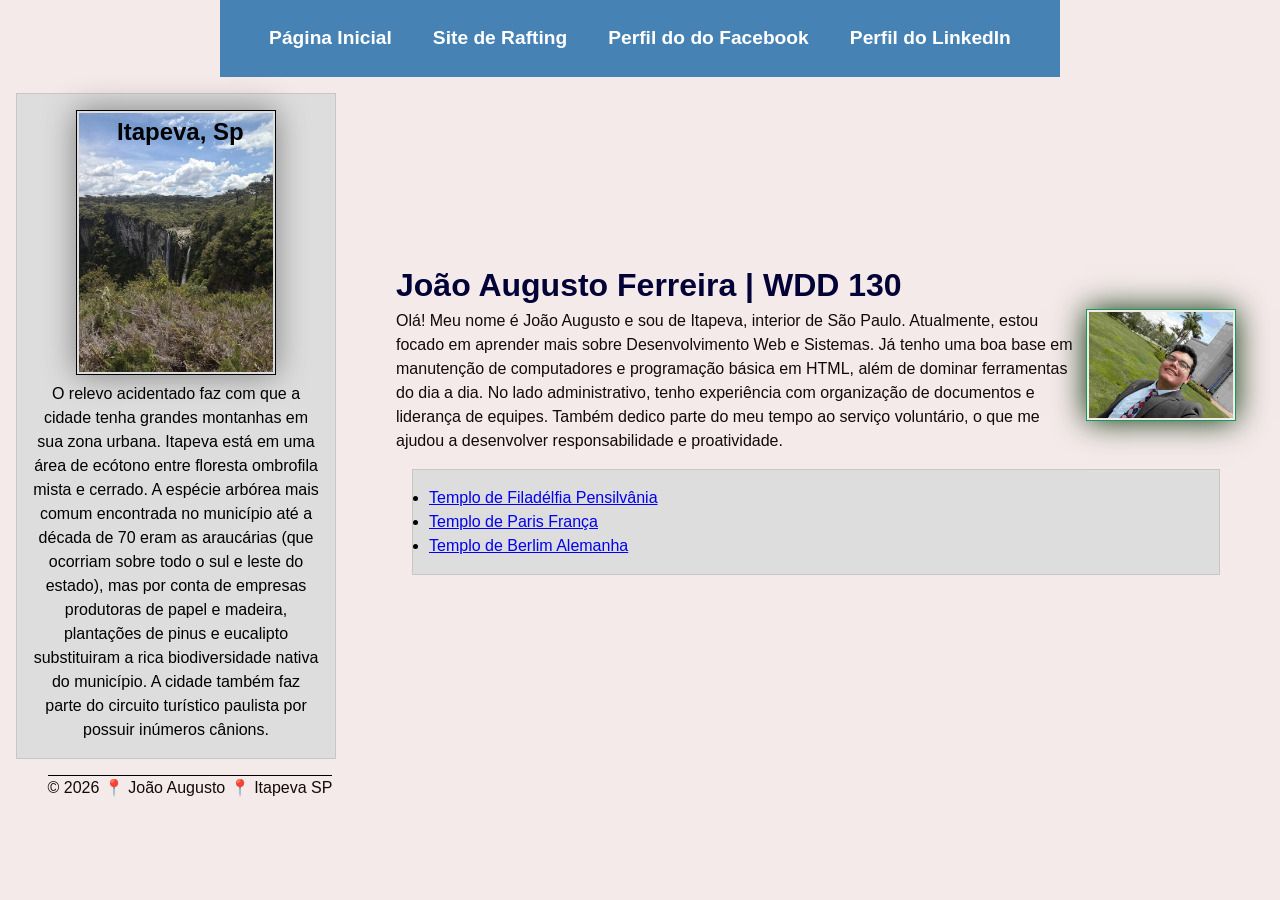
<file: index.html>
<!DOCTYPE html>
<html lang="pt-br">

<head>
    <meta charset="UTF-8">
    <meta name="viewport" content="width=device-width, initial-scale=1.0">
    <title>WDD 130 - João Augusto Ferreira</title>
    <meta name="description"
        content="Descreva sua página inicial aqui usando palavras-chave como seu nome, o curso, a finalidade da página.">
    <meta name="author" content="João Augusto">

    <link rel="stylesheet" href="estilos/estilos.css">

</head>

<body>
    <header>
        <nav>
            <a href="#">Página Inicial</a>
            <a href="wwr/">Site de Rafting</a>
            <a href="https://www.facebook.com/share/1BQxqqYPHi/"> Perfil do do Facebook</a>
            <a
                href="Https://www.linkedin.com/in/joão-augusto-ferreira-665506199?utm_source=share_via&utm_content=profile&utm_medium=member_android">
                Perfil
                do LinkedIn</a>
        </nav>
    </header>

    <div class="grid">

        <main>
            <h1>João Augusto Ferreira | WDD 130</h1>
            <img src="imagens/perfil.jpg" alt="Foto de perfil de João Augusto Ferreira" width="200">
            <p>
                Olá! Meu nome é João Augusto e sou de Itapeva, interior de São Paulo. Atualmente, estou focado em
                aprender
                mais sobre Desenvolvimento Web e Sistemas. Já tenho uma boa base em manutenção de computadores e
                programação básica em HTML, além de dominar ferramentas do dia a dia. No lado administrativo, tenho
                experiência com organização de documentos e liderança de equipes. Também dedico parte do meu tempo ao
                serviço voluntário, o que me ajudou a desenvolver responsabilidade e proatividade.
            </p>

            <ul class="caixa">
                <li><a href="https://www.churchofjesuschrist.org/temples/details/philadelphia-pennsylvania-temple"
                        target="_blank">Templo de Filadélfia Pensilvânia</a></li>
                <li><a href="https://www.churchofjesuschrist.org/temples/details/paris-france-temple"
                        target="_blank">Templo
                        de
                        Paris França</a></li>
                <li><a href="https://www.churchofjesuschrist.org/temples/details/lima-peru-los-olivos-temple"
                        target="_blank">Templo
                        de Berlim Alemanha</a></li>
            </ul>
        </main>

        <aside class="caixa">
            <h2>Itapeva, Sp</h2>
            <img src="imagens/itapeva.jpg" alt="Cânion Pirituba" class="place-img">

            <p>O relevo acidentado faz com que a cidade tenha grandes montanhas em sua zona urbana. Itapeva está em uma
                área
                de ecótono
                entre floresta ombrofila mista e cerrado. A espécie arbórea mais comum encontrada no município até a
                década
                de 70 eram
                as araucárias (que ocorriam sobre todo o sul e leste do estado), mas por conta de empresas produtoras de
                papel e
                madeira, plantações de pinus e eucalipto substituiram a rica biodiversidade nativa do município. A
                cidade
                também faz
                parte do circuito turístico paulista por possuir inúmeros cânions.</p>



        </aside>



        <footer>
            <p>© 2026 📍 João Augusto 📍 Itapeva SP</p>
        </footer>
</body>

</html>
</file>
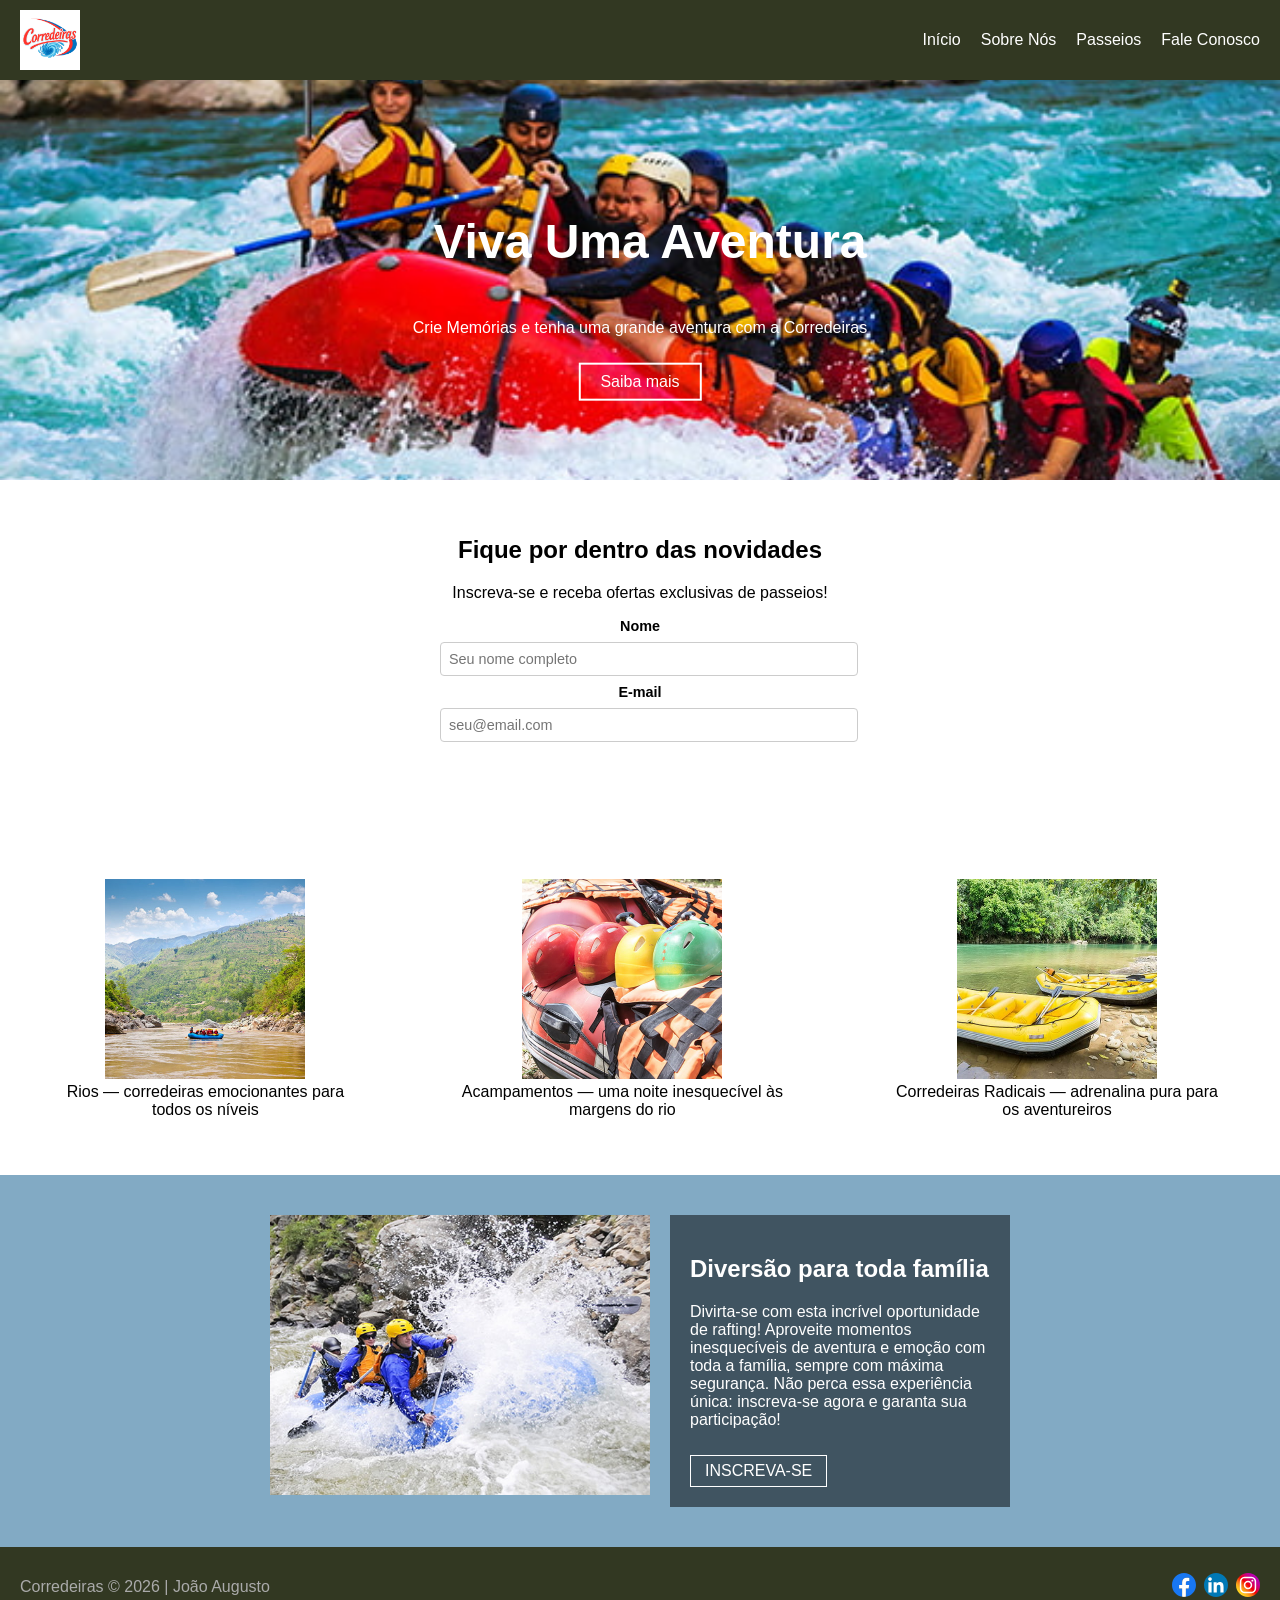
<file: wwr/index.html>
<!DOCTYPE html>
<html lang="pt-br">

<head>
    <meta charset="utf-8">
    <meta name="viewport" content="width=device-width, initial-scale=1">
    <meta name="description"
        content="Corredeiras Rafting tem passeios emocionantes de rafting. Experiências para todos os níveis, com muita segurança e proficionaís experientes.">
    <title>Corredeiras</title>
    <meta name="author" content="João Augusto Anselmo Moraes Ferreira">
    <link rel="stylesheet" href="estilos/rafting.css">
</head>

<body>

    <header>
        <img src="imagens/logo.png" alt="Logo Corredeiras">
        <nav>
            <ul>
                <li><a href="index.html">Início</a></li>
                <li><a href="sobre.html">Sobre Nós </a></li>
                <li><a href="passeios.html">Passeios</a></li>
                <li><a href="contato.html">Fale Conosco</a></li>
            </ul>
        </nav>
    </header>

    <main>

        <div class="hero">
            <img src="imagens/viajem.jpg" alt="Rafting em corredeiras">
            <div class="hero-texto">
                <h2>Viva Uma Aventura</h2>
                <p>Crie Memórias e tenha uma grande aventura com a Corredeiras</p>
                <a href="passeios.html">Saiba mais</a>
            </div>
        </div>
        <section class="newsletter">
            <h2>Fique por dentro das novidades</h2>
            <p>Inscreva-se e receba ofertas exclusivas de passeios!</p>

            <form action="#" method="get">
                <label for="nome">Nome</label>
                <input type="text" id="nome" name="nome" placeholder="Seu nome completo">

                <label for="email">E-mail</label>
                <input type="email" id="email" name="email" placeholder="seu@email.com">

                <button type="submit">Quero me inscrever!</button>
            </form>
        </section>

        <section class="galeria">
            <figure>
                <img src="imagens/rio-jacare.jpg" alt="Rio Jacaré">
                <figcaption>Rios — corredeiras emocionantes para todos os níveis</figcaption>
            </figure>
            <figure>
                <img src="imagens/capacete.jpg" alt="Acampamento">
                <figcaption>Acampamentos — uma noite inesquecível às margens do rio</figcaption>
            </figure>
            <figure>
                <img src="imagens/boia.jpg" alt="Corredeiras">
                <figcaption>Corredeiras Radicais — adrenalina pura para os aventureiros</figcaption>
            </figure>
        </section>

        <section class="destaque">
            <img src="imagens/raafio.jpg" alt="Paisagem de rio">
            <div class="destaque-texto">
                <h2>Diversão para toda família</h2>
                <p>Divirta-se com esta incrível oportunidade de rafting! Aproveite momentos inesquecíveis de aventura e
                    emoção com toda a
                    família, sempre com máxima segurança. Não perca essa experiência única: inscreva-se agora e garanta
                    sua participação!</p>
                <a href="contato.html">INSCREVA-SE</a>
            </div>
        </section>

    </main>

    <footer>
        <p>Corredeiras © 2026 | João Augusto</p>
        <nav class="socialmedia">
            <a href="https://facebook.com"><img src="imagens/facebook.svg" alt="Facebook"></a>
            <a href="https://linkedin.com"><img src="imagens/linkedin.svg" alt="linkedin"></a>
            <a href="https://instagram.com"><img src="imagens/instagram.svg" alt="Instagram"></a>
        </nav>
    </footer>

</body>

</html>
</file>
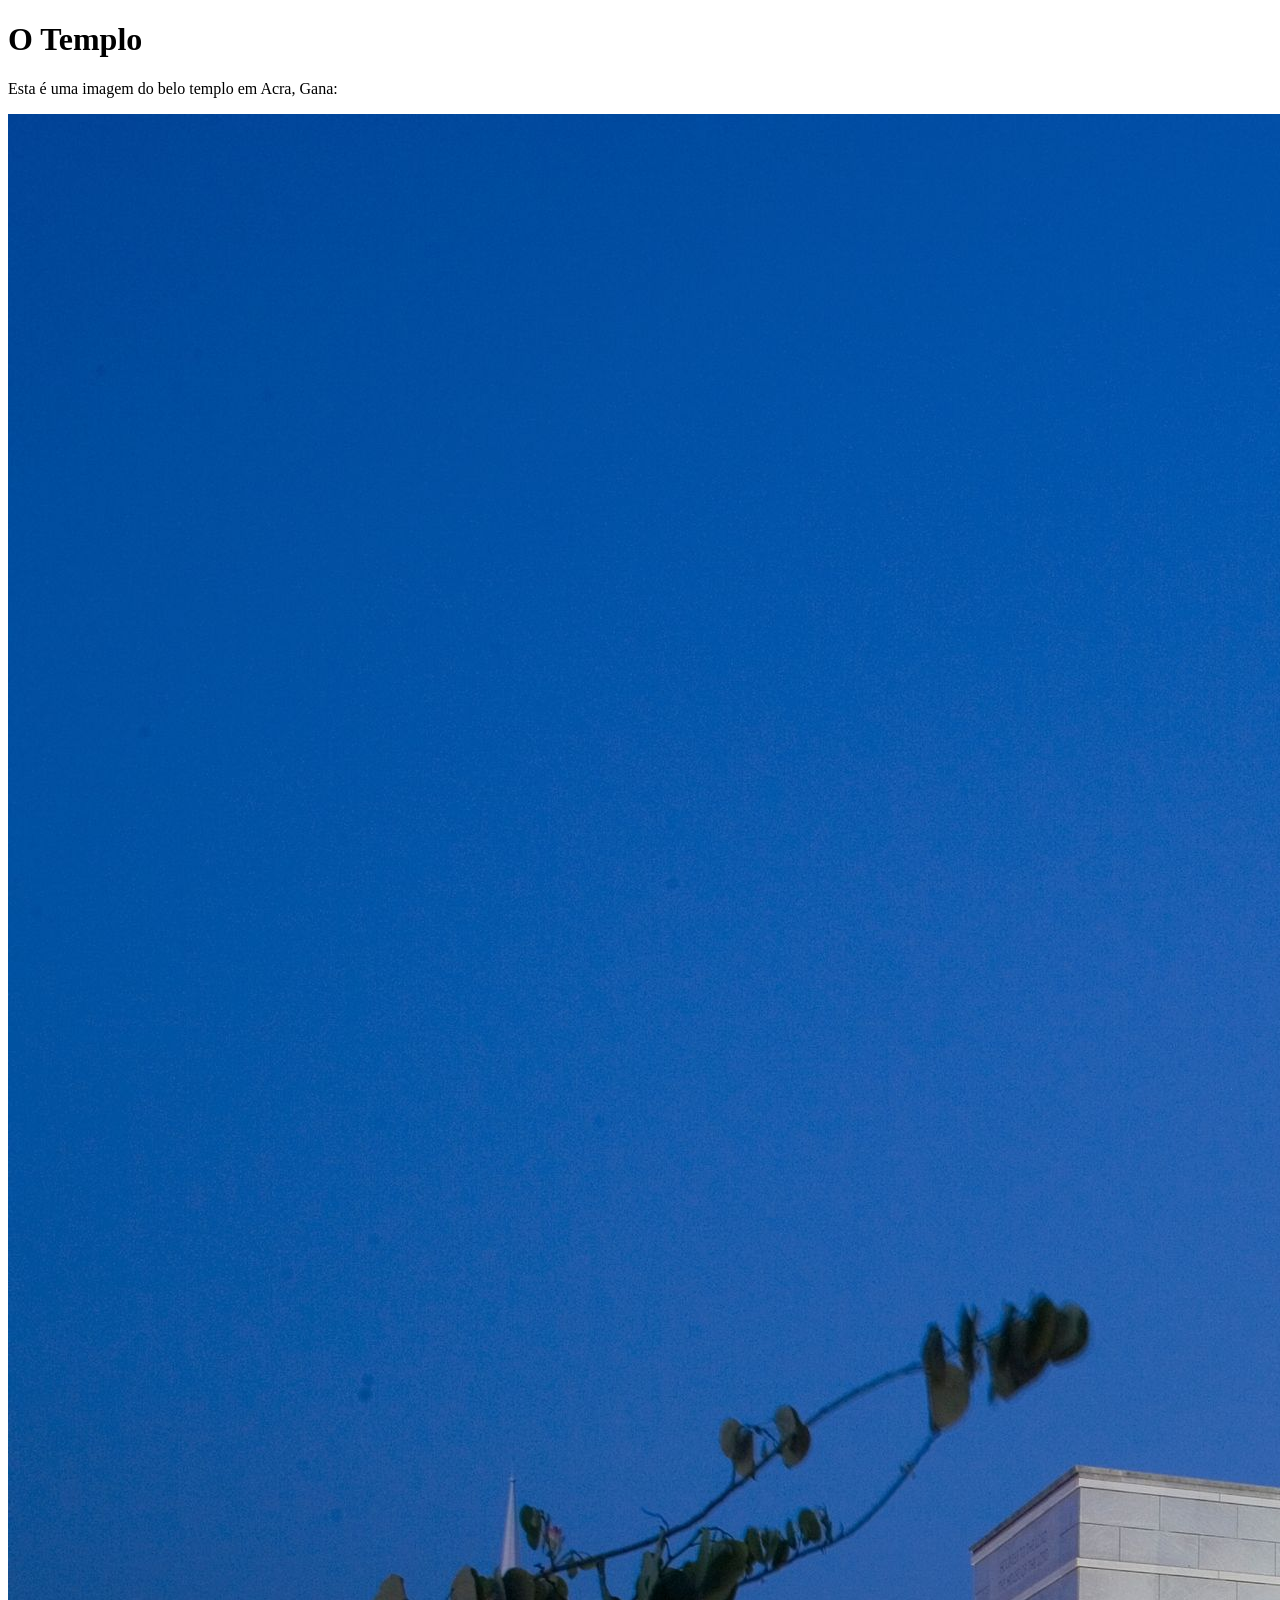
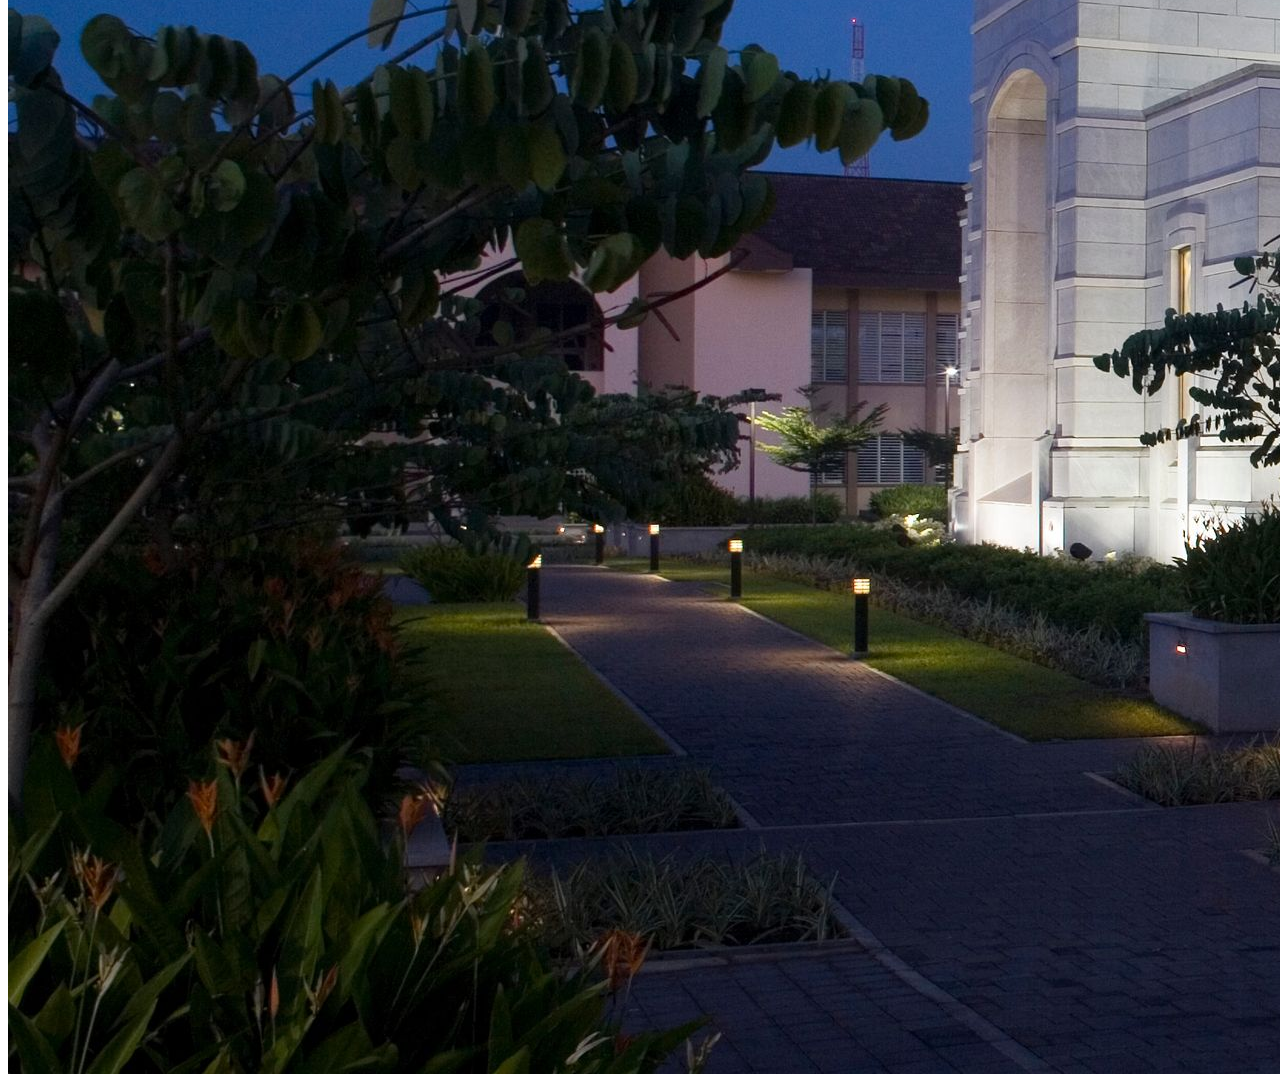
<file: semana01/imagens.html>
<!DOCTYPE html>
<html lang="pt-br">
<head>
    <meta charset="UTF-8">
    <meta name="viewport" content="width=device-width, initial-scale=1.0">
    <title>Imagem do Templo</title>
</head>
<body>
    <h1>O Templo</h1>
    <p>Esta é uma imagem do belo templo em Acra, Gana:</p>
    <img src="imagens/templo-largo.jpeg" alt="O Templo de Acra, Gana">
    
</body>
</html>
</file>
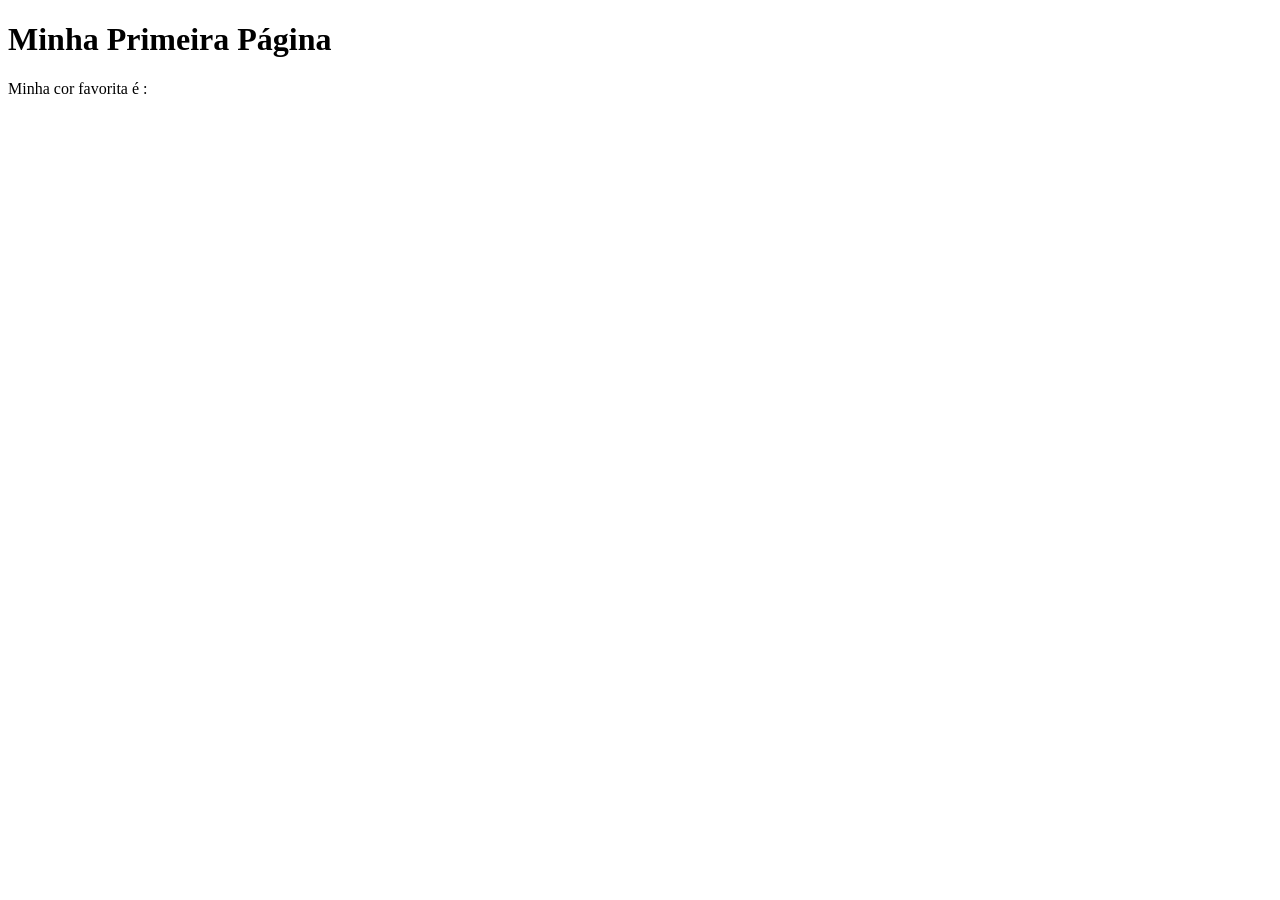
<file: semana01/primeira-pagina.html>
<!DOCTYPE html>
<html lang="pt-br">
<head>
    <meta charset="UTF-8">
    <meta name="viewport" content="width=device-width, initial-scale=1.0">
    <title>Minha Primeira Página</title>
</head>
<body>
    <h1>Minha Primeira Página</h1>
    <p>Minha cor favorita é : </p>
</body>
</html>
</file>
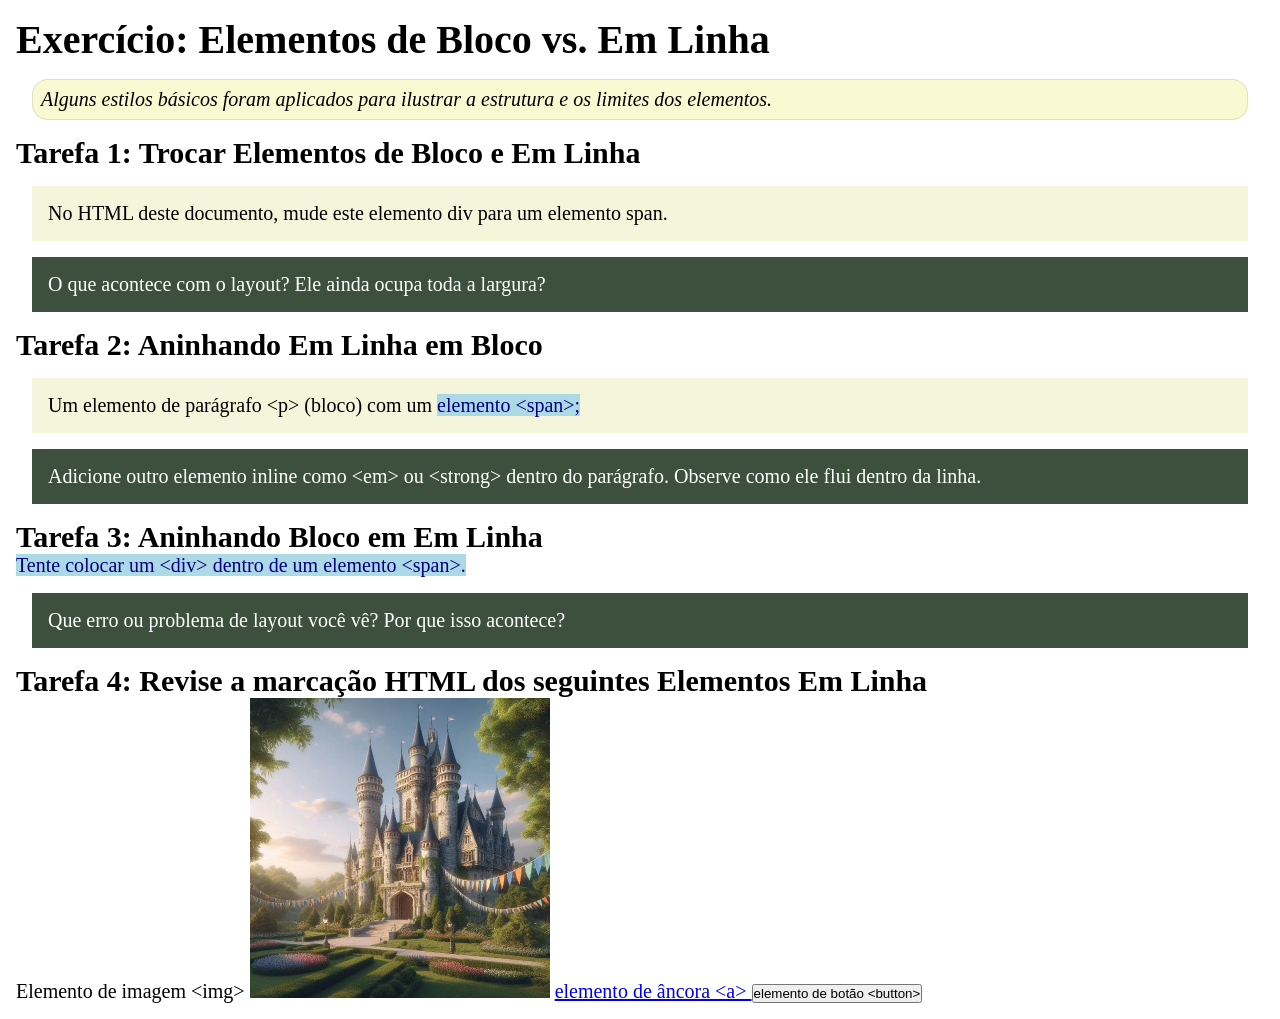
<file: semana02/bloco-vs-inline.html>
<!DOCTYPE html>
<html lang="pt-br">

<head>
    <meta charset="UTF-8">
    <meta name="viewport" content="width=device-width, initial-scale=1.0">
    <title>Exercício: Elementos de Bloco vs. Inline</title>
    <link rel="stylesheet" href="estilos/bloco-vs-inline.css">
</head>

<body>
    <main>
        <h1>Exercício: Elementos de Bloco vs. Em Linha</h1>
        <p class="note">Alguns estilos básicos foram aplicados para ilustrar a estrutura e os limites dos elementos.</p>

        <h2>Tarefa 1: Trocar Elementos de Bloco e Em Linha</h2>
        <div>No HTML deste documento, mude este elemento div para um elemento span.</div>

        <p class="question">O que acontece com o layout? Ele ainda ocupa toda a largura?</p>

        <h2>Tarefa 2: Aninhando Em Linha em Bloco</h2>
        <p>Um elemento de parágrafo &lt;p&gt; (bloco) com um <span>elemento &lt;span&gt;;</span></p>
        <p class="question">Adicione outro elemento inline como &lt;em&gt; ou &lt;strong&gt; dentro do parágrafo.
            Observe como ele flui dentro da linha.</p>

        <h2>Tarefa 3: Aninhando Bloco em Em Linha</h2>
        <span>Tente colocar um &lt;div&gt; dentro de um elemento &lt;span&gt;.</span>
        <p class="question">Que erro ou problema de layout você vê? Por que isso acontece?</p>


        <h2>Tarefa 4: Revise a marcação HTML dos seguintes Elementos Em Linha</h2>
        Elemento de imagem &lt;img&gt;
        <img src="imagens/castelo.webp" alt="imagem (imagens estão em linha)" width="300" height="300">
        <a href="https://churchofjesuschrist.org">elemento de âncora &lt;a&gt; </a>
        <button type="button">elemento de botão &lt;button&gt;</button>
    </main>
</body>

</html>
</file>
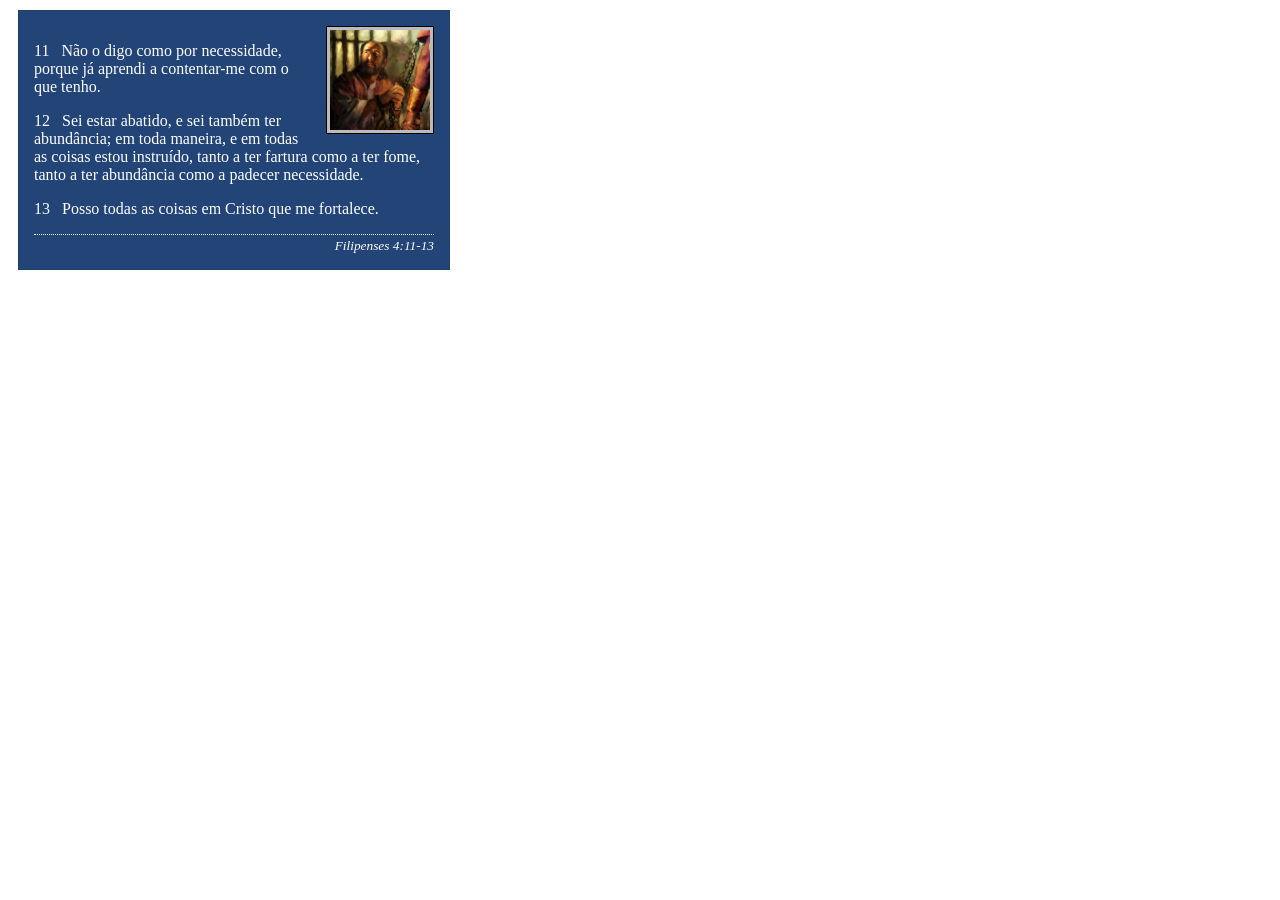
<file: semana02/box-model-solucao.html>
<!DOCTYPE html>
<html lang="pt-br">

<head>
    <meta charset="UTF-8">
    <meta name="viewport" content="width=device-width, initial-scale=1.0">
    <title>Atividade de Box Model</title>
    <link rel="stylesheet" href="estilos/box-model-solucao.css">
</head>

<body>
    <main>
        <div class="callout">
            <img src="imagens/apostolo-paulo-preso.webp" alt="Apóstolo Paulo - Preso em Roma" width="200" height="200">
            <blockquote>
                <p>11 &nbsp; Não o digo como por necessidade, porque já aprendi a contentar-me com o que tenho.</p>
                <p>12 &nbsp; Sei estar abatido, e sei também ter abundância; em toda maneira, e em todas as coisas estou
                    instruído, tanto a ter fartura como a ter fome, tanto a ter abundância como a padecer necessidade.
                </p>
                <p>13 &nbsp; Posso todas as coisas em Cristo que me fortalece.</p>
            </blockquote>
            <cite>Filipenses 4:11-13</cite>
        </div>
    </main>
</body>

</html>
</file>
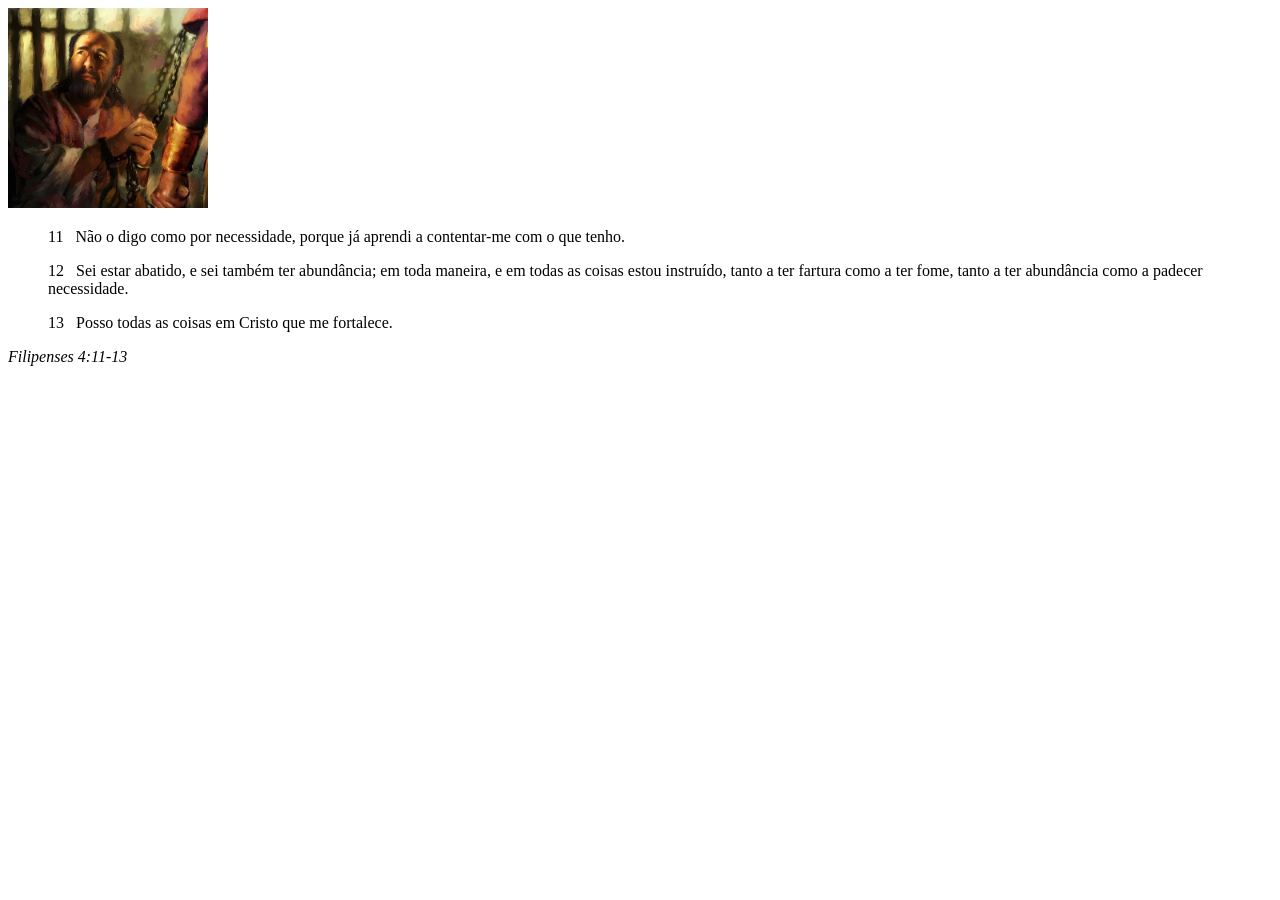
<file: semana02/box-model.html>
<!DOCTYPE html>
<html lang="pt-br">
<head>
    <meta charset="UTF-8">
    <meta name="viewport" content="width=device-width, initial-scale=1.0">
    <title>Atividade de Box Model</title>
</head>
<body>
    <main>
        <div class="callout">
            <img src="imagens/apostolo-paulo-preso.webp" alt="Apóstolo Paulo - Preso em Roma" width="200" height="200">
            <blockquote>
                <p>11 &nbsp; Não o digo como por necessidade, porque já aprendi a contentar-me com o que tenho.</p>
                <p>12 &nbsp; Sei estar abatido, e sei também ter abundância; em toda maneira, e em todas as coisas estou instruído, tanto a ter fartura como a ter fome, tanto a ter abundância como a padecer necessidade.</p>
                <p>13 &nbsp; Posso todas as coisas em Cristo que me fortalece.</p>
            </blockquote>
            <cite>Filipenses 4:11-13</cite>
        </div>
    </main>
</body>
</html>
</file>
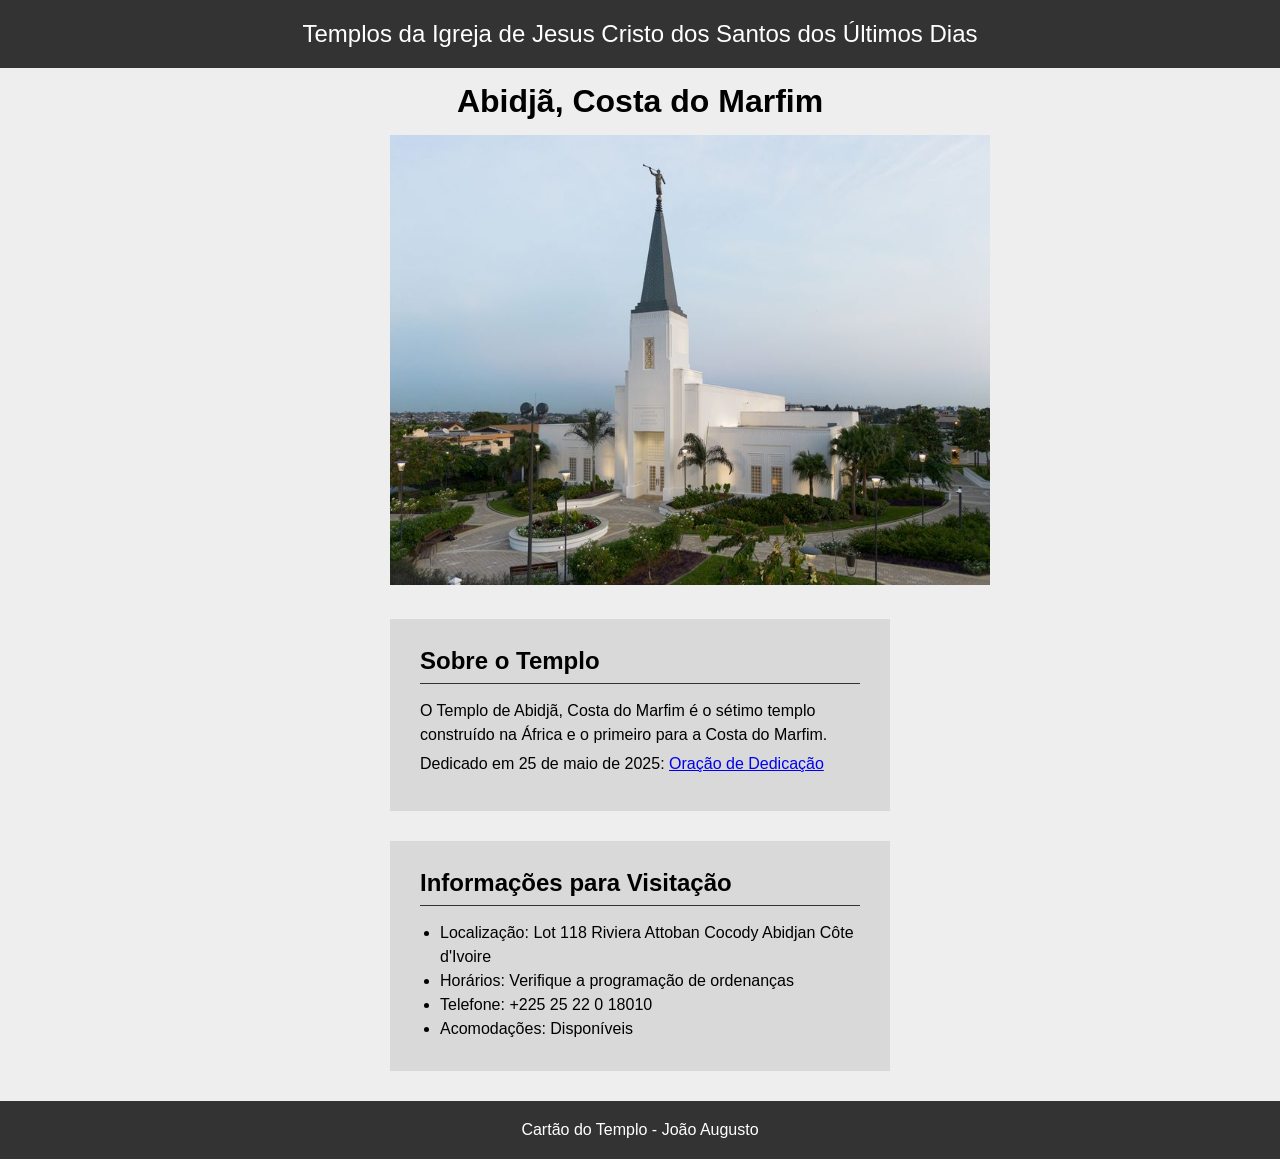
<file: semana02/templo.html>
<!DOCTYPE html>
<html lang="pt-br">

<head>
    <meta charset="UTF-8">
    <meta name="viewport" content="width=device-width, initial-scale=1.0">
    <title>Cartão do Templo - Abidjã, Costa do Marfim</title>
    <link rel="stylesheet" href="estilos/templo.css">
</head>

<body>
    <header>
        <p>Templos da Igreja de Jesus Cristo dos Santos dos Últimos Dias</p>
    </header>
    <main>
        <h1>Abidjã, Costa do Marfim</h1>
        <picture>
            <img src="imagens/abidja-costa-do-marfim.jpeg" alt="Templo de Abidjã, Costa do Marfim">
        </picture>
        <section>
            <h2>Sobre o Templo</h2>
            <p>O Templo de Abidjã, Costa do Marfim é o sétimo templo construído na África e o primeiro para a Costa do
                Marfim.</p>
            <p>Dedicado em 25 de maio de 2025: <a
                    href="https://www.churchofjesuschrist.org/temples/dedicatory-prayer/abidjan-ivory-coast-temple/2025-05-25?lang=eng"
                    target="_blank" rel="noopener noreferrer">Oração de Dedicação</a></p>
        </section>
        <section>
            <h2>Informações para Visitação</h2>
            <ul>
                <li>Localização: Lot 118 Riviera Attoban Cocody Abidjan Côte d'Ivoire</li>
                <li>Horários: Verifique a programação de ordenanças</li>
                <li>Telefone: +225 25 22 0 18010</li>
                <li>Acomodações: Disponíveis</li>
            </ul>
        </section>
    </main>
    <footer>
        <p>Cartão do Templo - João Augusto</p>
    </footer>
</body>

</html>
</file>
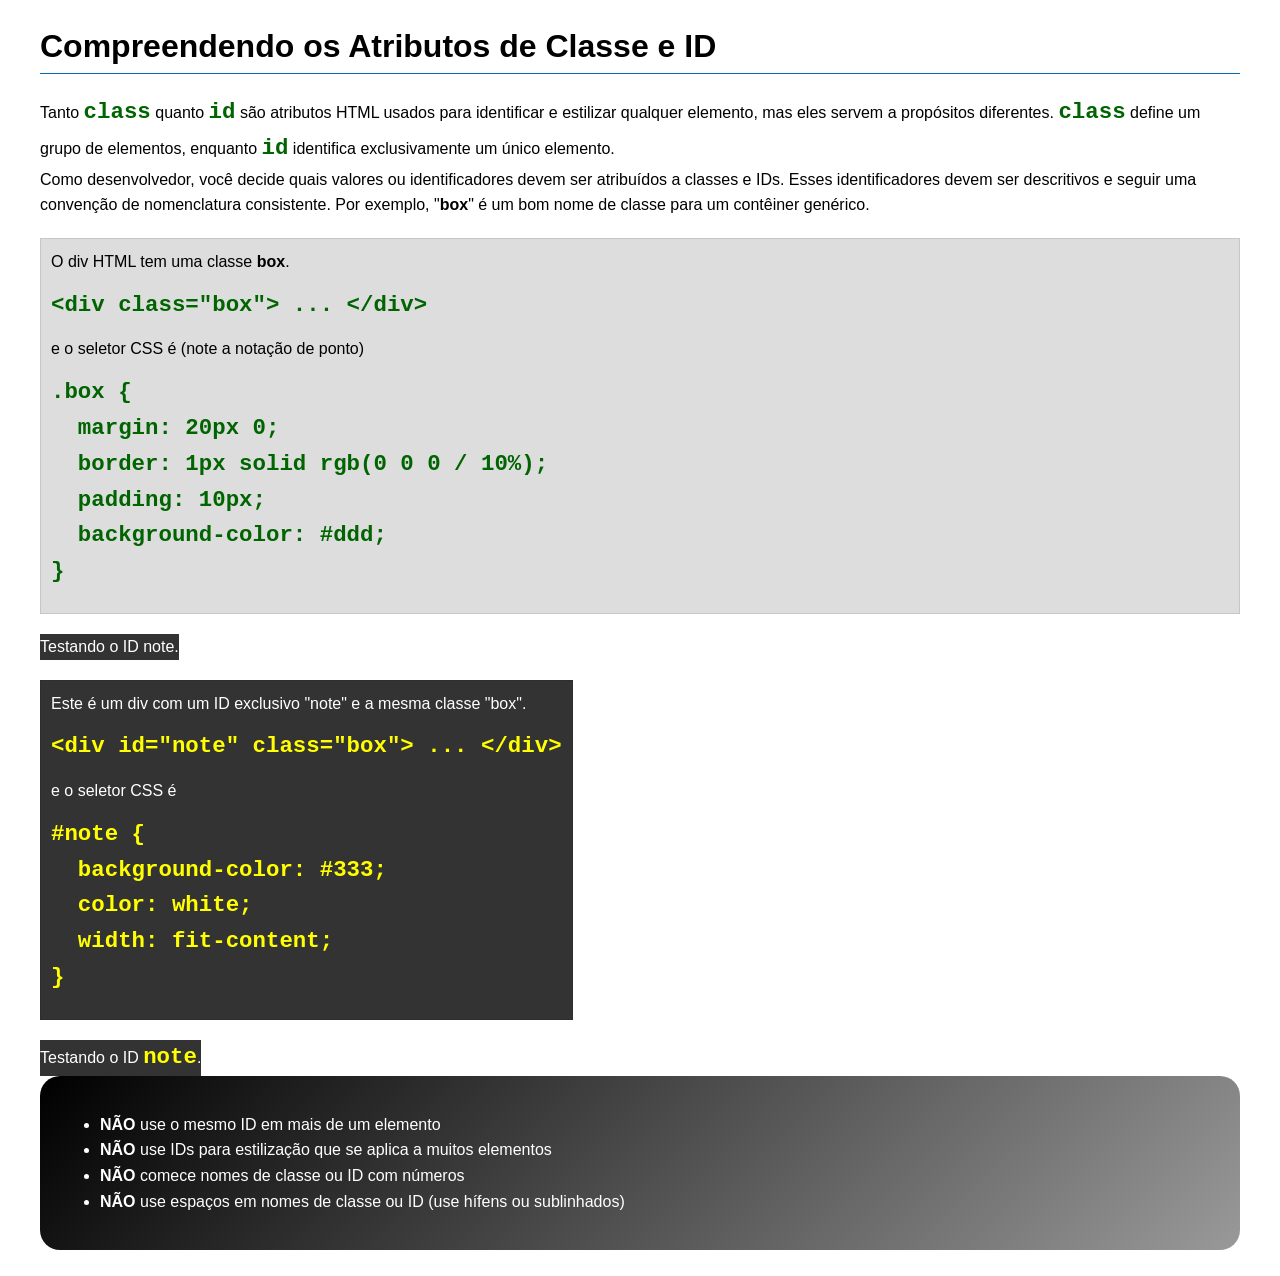
<file: semana03/classe-e-id.html>
<!DOCTYPE html>
<html lang="pt-br">

<head>
    <meta charset="UTF-8">
    <meta name="viewport" content="width=device-width, initial-scale=1.0">
    <title>Atributos de Classe vs ID</title>
    <link rel="stylesheet" href="estilos/classe-e-id.css">
</head>

<body>
    <h1>Compreendendo os Atributos de Classe e ID</h1>
    <p>Tanto <code>class</code> quanto <code>id</code> são atributos HTML usados para identificar e estilizar qualquer
        elemento, mas eles servem a propósitos diferentes. <code>class</code> define um grupo de elementos, enquanto
        <code>id</code> identifica exclusivamente um único elemento.
    </p>
    <p>Como desenvolvedor, você decide quais valores ou identificadores devem ser atribuídos a classes e IDs. Esses
        identificadores devem ser descritivos e seguir uma convenção de nomenclatura consistente. Por exemplo,
        "<strong>box</strong>" é um bom nome de classe para um contêiner genérico.</p>
    <div class="box">
        <p>O div HTML tem uma classe <strong>box</strong>.</p>
        <pre><code class="html">&lt;div class="box"&gt; ... &lt;/div&gt;</code></pre>
        e o seletor CSS é (note a notação de ponto)
        <pre><code class="css">.box {
  margin: 20px 0;
  border: 1px solid rgb(0 0 0 / 10%);
  padding: 10px;
  background-color: #ddd; 
}</code></pre>
    </div>

    <div id="note">
        <p>Testando o ID note.</p>
    </div>


    <div id="note" class="box">
        <p>Este é um div com um ID exclusivo "note" e a mesma classe "box".</p>
        <pre><code class="html">&lt;div id="note" class="box"&gt; ... &lt;/div&gt;</code></pre>
        e o seletor CSS é
        <pre><code class="css">#note {
  background-color: #333;
  color: white;
  width: fit-content;
}</code></pre>
    </div>

    <div id="note">
        <p>Testando o ID <code>note</code>.</p>
    </div>

    <section id="melhor-pratica">
        <ul>
            <li><strong>NÃO</strong> use o mesmo ID em mais de um elemento</li>
            <li><strong>NÃO</strong> use IDs para estilização que se aplica a muitos elementos</li>
            <li><strong>NÃO</strong> comece nomes de classe ou ID com números</li>
            <li><strong>NÃO</strong> use espaços em nomes de classe ou ID (use hífens ou sublinhados)</li>
        </ul>
    </section>

    <br>

</body>

</html>
</file>
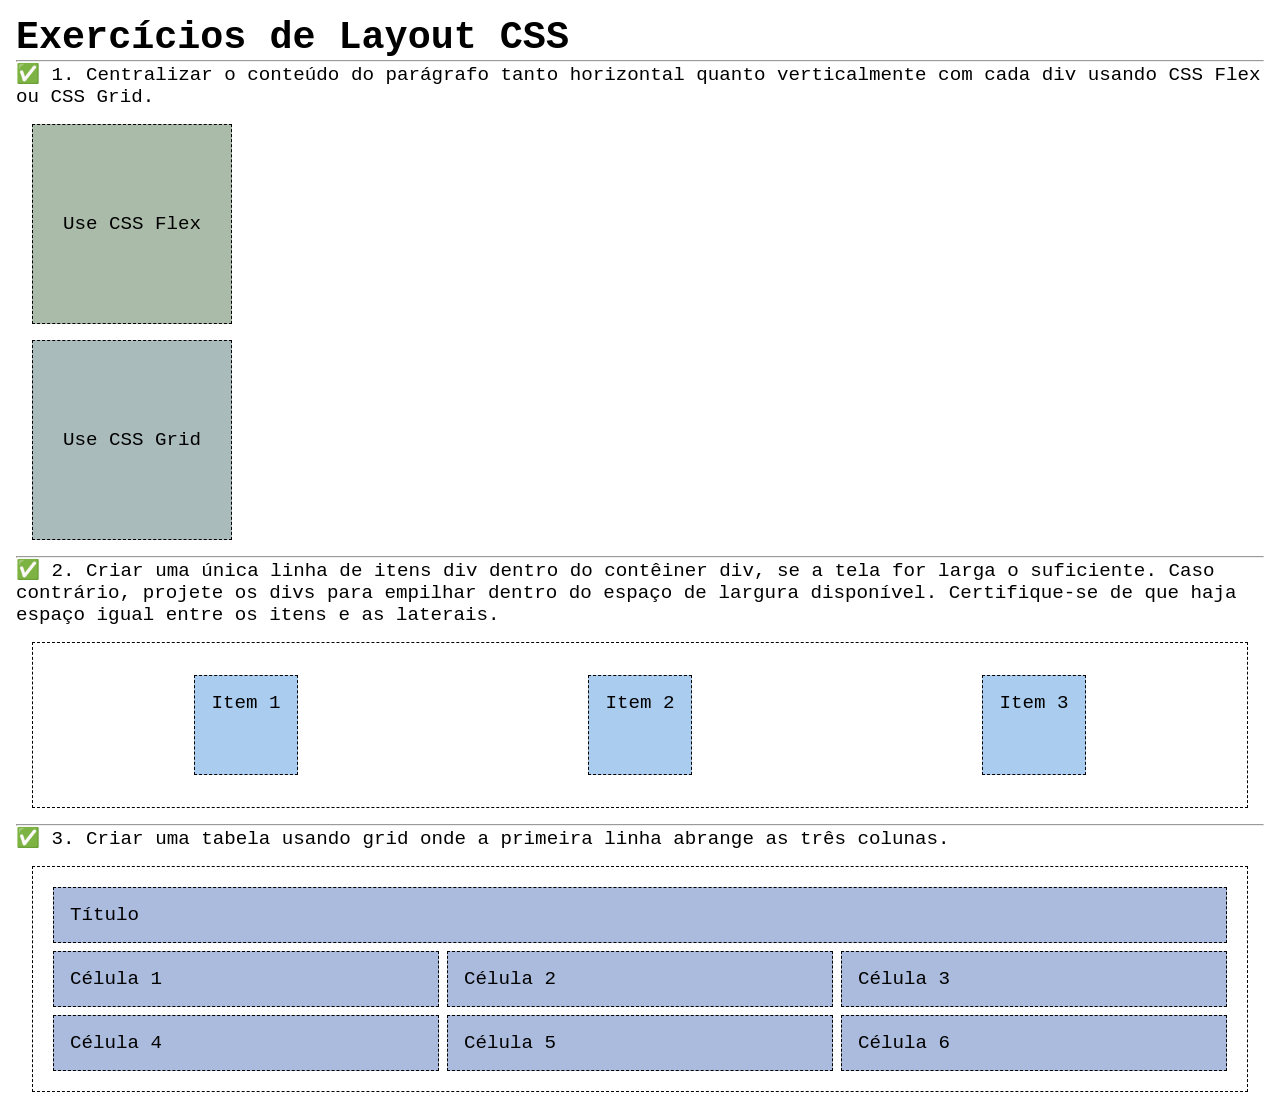
<file: semana04/exercicios-layout.html>
<!DOCTYPE html>
<html lang="pt-br">

<head>
    <meta charset="UTF-8">
    <meta name="viewport" content="width=device-width, initial-scale=1.0">
    <title>Exercícios de Layout CSS</title>
    <link rel="stylesheet" href="estilos/solucoes-dos-exercicios-de-layout.css">
</head>

<body>
    <main>
        <h1>Exercícios de Layout CSS</h1>
        <hr>
        <p>✅ 1. Centralizar o conteúdo do parágrafo tanto horizontal quanto verticalmente com cada div usando CSS Flex
            ou CSS Grid.</p>
        <div class="one flex">
            <p>Use CSS Flex</p>
        </div>
        <div class="one grid">
            <p>Use CSS Grid</p>
        </div>
        <hr>
        <p>✅ 2. Criar uma única linha de itens div dentro do contêiner div, se a tela for larga o suficiente. Caso
            contrário, projete os
            divs para empilhar dentro do espaço de largura disponível. Certifique-se de que haja espaço igual entre os
            itens e as laterais.</p>
        <div class="container2">
            <div class="dois">
                <p>Item 1</p>
            </div>
            <div class="dois">
                <p>Item 2</p>
            </div>
            <div class="dois">
                <p>Item 3</p>
            </div>
        </div>
        <hr>
        <p>✅ 3. Criar uma tabela usando grid onde a primeira linha abrange as três colunas. </p>
        <div class="container3">
            <div class="tres columns-3">
                <p>Título</p>
            </div>
            <div class="tres">
                <p>Célula 1</p>
            </div>
            <div class="tres">
                <p>Célula 2</p>
            </div>
            <div class="tres">
                <p>Célula 3</p>
            </div>
            <div class="tres">
                <p>Célula 4</p>
            </div>
            <div class="tres">
                <p>Célula 5</p>
            </div>
            <div class="tres">
                <p>Célula 6</p>
            </div>

        </div>
    </main>
</body>

</html>
</file>
<file: estilos/estilos.css>
* {
    margin: 0;
    padding: 0;
    box-sizing: border-box;
}

body {
    font-family: Arial, Helvetica, sans-serif;
    line-height: 1.5;
    color: #120a0a;
    background: #f5eaea;
    margin: 0;
}

main {
    max-width: 840px;
}

main img {
    width: 150px;
    height: auto;
    border: 1px solid rgb(13, 157, 92);
    padding: 2px;
    box-shadow: 0 0 30px rgb(11, 48, 10);
    float: right
}

nav {
    background-color: rgba(14, 100, 14, 0.507);
    padding: 10px;
}

nav a {
    color: rgb(11, 7, 18);
    display: block;
    padding: 20px;
}

h1 {
    color: rgb(2, 2, 55);
}

img {
    width: 150px;
    height: auto;
    border: 1px solid rgb(0, 0, 0);
    padding: 2px;
    box-shadow: 0 0 30px gray;
}

p {
    padding: 0;
}

aside {
    width: 20em;
    margin: 1em;
    border: 1px solid rgba(0, 0, 0, 0.2);
    padding: 1em;
    background-color: #eee;
    color: #333;
    text-align: center;
}


aside img {
    width: 200px;
    height: auto;
}

footer {
    margin-top: 15px;
    border-top: 1px solid #000;
    text-align: center;

}
/* Seletores de Classe */


.caixa {
  margin: 1rem;
  border: 1px solid rgb(0 0 0 / 10%);
  padding: 1rem;
  background-color: #ddd;
  color: #000;
}


aside h2 {
  position: absolute;
  top: 20px;
  left: 100px;
}

header, footer {
  max-width: 840px;
  margin: 0 auto;
}

nav {
  background-color: steelblue;
  padding: 1rem;
  display: flex;
  justify-content: space-evenly;
  align-items: center;
}

nav a {
  display: block;
  padding: 0.5rem;
  text-decoration: none;
  font-size: 1.2rem;
  font-weight: 700;
  color: #fff; 
}

.grid {
  display: grid;
  align-items: center;
}
    
main {
  grid-column: 2/3;
  margin: 1rem;
}
    
aside {
  width: 20rem;
  position: relative;
  grid-column: 1/2;
  grid-row: 1/2;
}
</file>
<file: wwr/estilos/rafting.css>
/* Global */
body {
    font-family: Arial, sans-serif;
    margin: 0;
}
a {
    text-decoration: none;
    color: inherit;
}
 
/*Header */
header {
    background-color: #171e05e1;
    display: flex;
    align-items: center;
    justify-content: space-between;
    padding: 10px 20px;
}
 
header img {
    width: 60px;
}
 
nav ul {
    list-style: none;
    display: flex;
    gap: 20px;
    margin: 0;
    padding: 0;
}
 
nav a {
    color: white;
}
 
/* Footer*/
footer {
    background-color: #171e05e1;
    color: #aaa;
    display: flex;
    justify-content: space-between;
    align-items: center;
    padding: 15px 20px;
}
 
.socialmedia {
    display: flex;
    gap: 8px;
}
 
.socialmedia img {
    width: 24px;
}
 
/* Hero (index.html e sobre.html e passeios.html)*/

.hero {
    position: relative;
}
 
.hero img {
    width: 100%;
    height: 400px;
    object-fit: cover;
}
 
.hero-texto {
    position: absolute;
    top: 50%;
    left: 50%;
    transform: translate(-50%, -50%);
    text-align: center;
    color: white;
}
 
.hero h1 {
    position: absolute;
    top: 30px;
    width: 100%;
    text-align: center;
    color: white;
    font-size: 3rem;
    padding: 10px ;
}
.hero h2 {
    position: center;
    top: 30px;
    width: 100%;
    text-align: center;
    color: white;
    font-size: 3rem;
    padding: 10px ;
}
 
.hero-texto a {
    display: inline-block;
    margin-top: 10px;
    border: 2px solid white;
    color: white;
    padding: 8px 20px;
}
.hero article {
    position: absolute;
    bottom: 30px;
    left: 50%;
    transform: translateX(-50%);
    width: 80%;
    background-color: rgba(255,255,255,0.8);
    padding: 20px;
    display: flex;
    align-items: center;
    gap: 20px;
}

.hero article img {
    width: 150px;
    height: auto;
}
 
/*  Galeria (index.html, sobre.html, contato.html) */
.galeria {
    display: flex;
    justify-content: center;
    gap: 30px;
    padding: 40px 20px;
}
 
.galeria figure {
    text-align: center;
}
 
.galeria img {
    width: 200px;
    height: 200px;
    object-fit: cover;
}
 
/* Destaque e newsletter (index.html) */
.destaque {
    background-color: #82aac4;
    display: flex;
    padding: 40px 20px;
    gap: 20px;
    justify-content: center;
}
 
.destaque img {
    width: 380px;
    height: 280px;
    object-fit: cover;
}
 
.destaque-texto {
    background-color: rgba(0, 0, 0, 0.5);
    color: white;
    padding: 20px;
    max-width: 300px;
}
 
.destaque-texto a {
    display: inline-block;
    margin-top: 10px;
    border: 1px solid white;
    color: white;
    padding: 6px 14px;
}
.newsletter {
  background-color: white;
  padding: 2rem;
  text-align: center;
}

.newsletter form {
  display: flex;
  flex-direction: column;
  max-width: 400px;
  margin: 0 auto;
  gap: 0.5rem;
}

.newsletter input {
  padding: 0.5rem;
  border: 1px solid #ccc;
  border-radius: 4px;
}

.newsletter button {
  padding: 0.75rem;
  background-color:white;
  color: white;
  border: none;
  border-radius: 4px;
  cursor: pointer;
}
 
/* Sobre nós (sobre.html) */

.historia-section {
    padding: 40px 20px;
    max-width: 900px;
    margin: 0 auto;
}
 
.historia-container {
    display: flex;
    flex-wrap: wrap;
    gap: 20px;
    align-items: flex-start;
}
 
.historia-container p {
    flex: 1;
    min-width: 200px;
    line-height: 1.6;
}
 
.img-historia {
    width: 280px;
    height: 200px;
    object-fit: cover;
}
 
/* Aventura (sobre.html, contato.html) */

.aventura-section {
    background-color: #f0f0f0;
    border: 1px solid #ccc;
    padding: 30px 20px;
    text-align: center;
}
 
.aventura-section h2 {
    margin-bottom: 20px;
    font-size: 1.3rem;
}
 
/*  CTA (passeios.html) */

.cta {
    background-color: #c4a882;
    text-align: center;
    padding: 30px 20px;
}
 
.cta h2 {
    margin-bottom: 10px;
}
 
.cta a {
    display: inline-block;
    background-color: #333;
    color: white;
    padding: 10px 24px;
    margin-top: 10px;
}
 
/* Passeios (passeios.html) */

.passeios {
    padding: 40px 20px;
    max-width: 900px;
    margin: 0 auto;
}
 
.passeios h2 {
    text-align: center;
    margin-bottom: 30px;
}
 
.passeio {
    display: flex;
    gap: 20px;
    margin-bottom: 40px;
    align-items: flex-start;
}
 
.passeio.inverso {
    flex-direction: row-reverse;
}
 
.passeio img {
    width: 280px;
    height: 200px;
    object-fit: cover;
    flex-shrink: 0;
}
 
.passeio-info h3 {
    margin-bottom: 8px;
}
 
.passeio-info p {
    line-height: 1.6;
    font-size: 0.95rem;
}
 
/* Tabela de passeios (passeios.html)*/

.tabela-section {
    padding: 20px 20px 50px;
    max-width: 900px;
    margin: 0 auto;
}
 
.tabela-section h2 {
    margin-bottom: 16px;
}
 
table {
    width: 100%;
    border-collapse: collapse;
    font-size: 0.9rem;
}
 
th {
    background-color: #60693c;
    color: white;
    padding: 10px;
    text-align: left;
}
 
td {
    padding: 10px;
    border-bottom: 1px solid #60693c;
}
 
tr:nth-child(even) {
    background-color: white;
}
 
/* Contato (contato.html) */

.info-empresa {
    text-align: center;
    padding: 30px 20px 10px;
}
 
.info-empresa h1 {
    font-size: 1.8rem;
    margin-bottom: 10px;
}
 
.info-empresa p {
    font-weight: bold;
    line-height: 1.8;
}
 
.contato-principal {
    display: flex;
    gap: 30px;
    padding: 20px 40px 40px;
    align-items: flex-start;
}
 
.contato-principal iframe {
    flex: 1;
    border: 0;
    min-width: 0;
}

form {
    flex: 1;
    display: flex;
    flex-direction: column;
    gap: 8px;
}
 
form label {
    font-weight: bold;
    font-size: 0.9rem;
}
 
form input[type="text"],
form input[type="email"],
form textarea {
    width: 100%;
    padding: 8px;
    border: 1px solid #ccc;
    font-size: 0.9rem;
}
 
form textarea {
    resize: vertical;
}
 
fieldset {
    border: none;
    padding: 0;
    display: flex;
    flex-direction: column;
    gap: 4px;
}
 
legend {
    font-weight: bold;
    font-size: 0.9rem;
    margin-bottom: 4px;
}
 
.linha-radio {
    display: flex;
    align-items: center;
    gap: 6px;
    font-size: 0.9rem;
}
 
.linha-checkbox {
    display: flex;
    align-items: center;
    gap: 6px;
    font-size: 0.9rem;
    margin-top: 4px;
}
 
form button {
    padding: 10px;
    background-color: #ccc;
    border: 1px solid #999;
    cursor: pointer;
    font-size: 0.95rem;
}
 
form button:hover {
    background-color: #bbb;
}
</file>
<file: semana02/estilos/bloco-vs-inline.css>
* {
    margin: 0;
    padding: 0;
}

body {
    font-size: 20px;
    margin: 1rem;
}

p,
div {
    background-color: beige;
    margin: 1rem;
    padding: 1rem;
}

span {
    color: navy;
    background-color: lightblue;
}

code {
    margin: 0;
    padding: 0;
    color: green;
    font-size: 1.2rem;
}

.note {
    font-style: italic;
    background-color: lightgoldenrodyellow;
    border-radius: 1rem;
    border: 1px solid rgb(0 0 0 / 10%);
    margin: 1rem;
    padding: .5rem;
}

.question {
    background-color: #3d503d;
    color: #fff;
}
</file>
<file: semana02/estilos/box-model-solucao.css>
.callout {
    max-width: 400px;
    margin: 10px;
    border: 1px solid rgba(0, 0, 0, .1);
    padding: 15px;
    background-color: #247;
    color: #fff;
}

.callout img {
    float: right;
    margin: 0 0 10px 15px;
    border: 1px solid #000;
    padding: 3px;
    background-color: #bbb;
    width: 100px;
    height: auto;

}

blockquote {
    margin: 0;
}

cite {
    display: block;
    border-top: 1px dotted #fff;
    padding-top: 3px;
    text-align: right;
    font-size: smaller;
}
</file>
<file: semana02/estilos/templo.css>
* {
    margin: 0;
    padding: 0;
}

body {
    font-family: Arial, Helvetica, sans-serif;
    background-color: #eee;
}

header, footer {
    background-color: #333;
    color: #fff;
    text-align: center;
    padding: 20px;
}

header {
    font-size: 1.5rem;
}

main {
    margin: 0 auto;
    width: 500px;
}

h1 {
    text-align: center;
    margin: 15px 0;
}

picture {
    display: block;
    margin-bottom: 30px;
}

img {
    width: 600px;
    height: auto;
}

section {
    background-color: #d9d9d9;
    margin: 0 0 30px 0;
    padding: 30px;
    line-height: 1.5rem;
}

section p {
    margin-bottom: 5px;
}

section h2 {
    margin-bottom: 15px;
    border-bottom: 1px solid #333;
    padding-bottom: 10px;
}

section ul {
    margin-left: 20px;
}
</file>
<file: semana03/estilos/classe-e-id.css>
body {
    font-family: Arial, sans-serif;
    line-height: 1.6;
    margin: 0;
    padding: 0 40px;
}

h1 {
    border-bottom: 1px solid rgb(0 110 182);
    padding-bottom: 0;
}



p {
    margin: 0;
}

code {
    color: darkgreen;
    font-weight: 700;
    font-size: 1.4rem;
}

/* Class exemplos - podem ser reutilizados */

.box {
    margin: 20px 0;
    border: 1px solid rgb(0 0 0 / 10%);
    padding: 10px;
    background-color: #ddd; /* essa é a abreviação para #dddddd */
}

.highlight {
    background-color: #efefaa;
    border-radius: 25px;
    padding: 25px;
}

/* ID exemplos - devem ser únicos */

#note {
    background-color: #333;
    color: white;
    width: fit-content;
}

#note code {
    color: yellow;
}

#melhor-pratica {
    background: linear-gradient(135deg, #000 0%, #999 100%);
    color: white;
    border-radius: 20px;
    padding: 20px
}
</file>
<file: semana04/estilos/solucoes-dos-exercicios-de-layout.css>
* {
    margin: 0;
    padding: 0;
    box-sizing: border-box;
}

body {
    margin: 1rem;
    font-family: monospace;
    font-size: 1.2rem;
}

div {
    margin: 1rem;
    border: 1px dashed;
    padding: 1rem;
}

.one {
    width: 200px;
    height: 200px;
}

.flex {
    background-color: #aba;
    display: flex;
    justify-content: center;
    align-items: center;
}

.grid {
    background-color: #abb;
    display: grid;
    place-items: center;
}

.container2 {
    display: flex;
    flex-wrap: wrap;
    justify-content: space-around;
}

.dois {
    background-color: #ace;
    height: 100px;
}

.container3 {
    display: grid;
    grid-template-columns: repeat(3, 1fr);
}

.columns-3 {
    grid-column: span 3;}

.tres {
    margin: .25rem;
    background-color: #abd;
}
</file>
